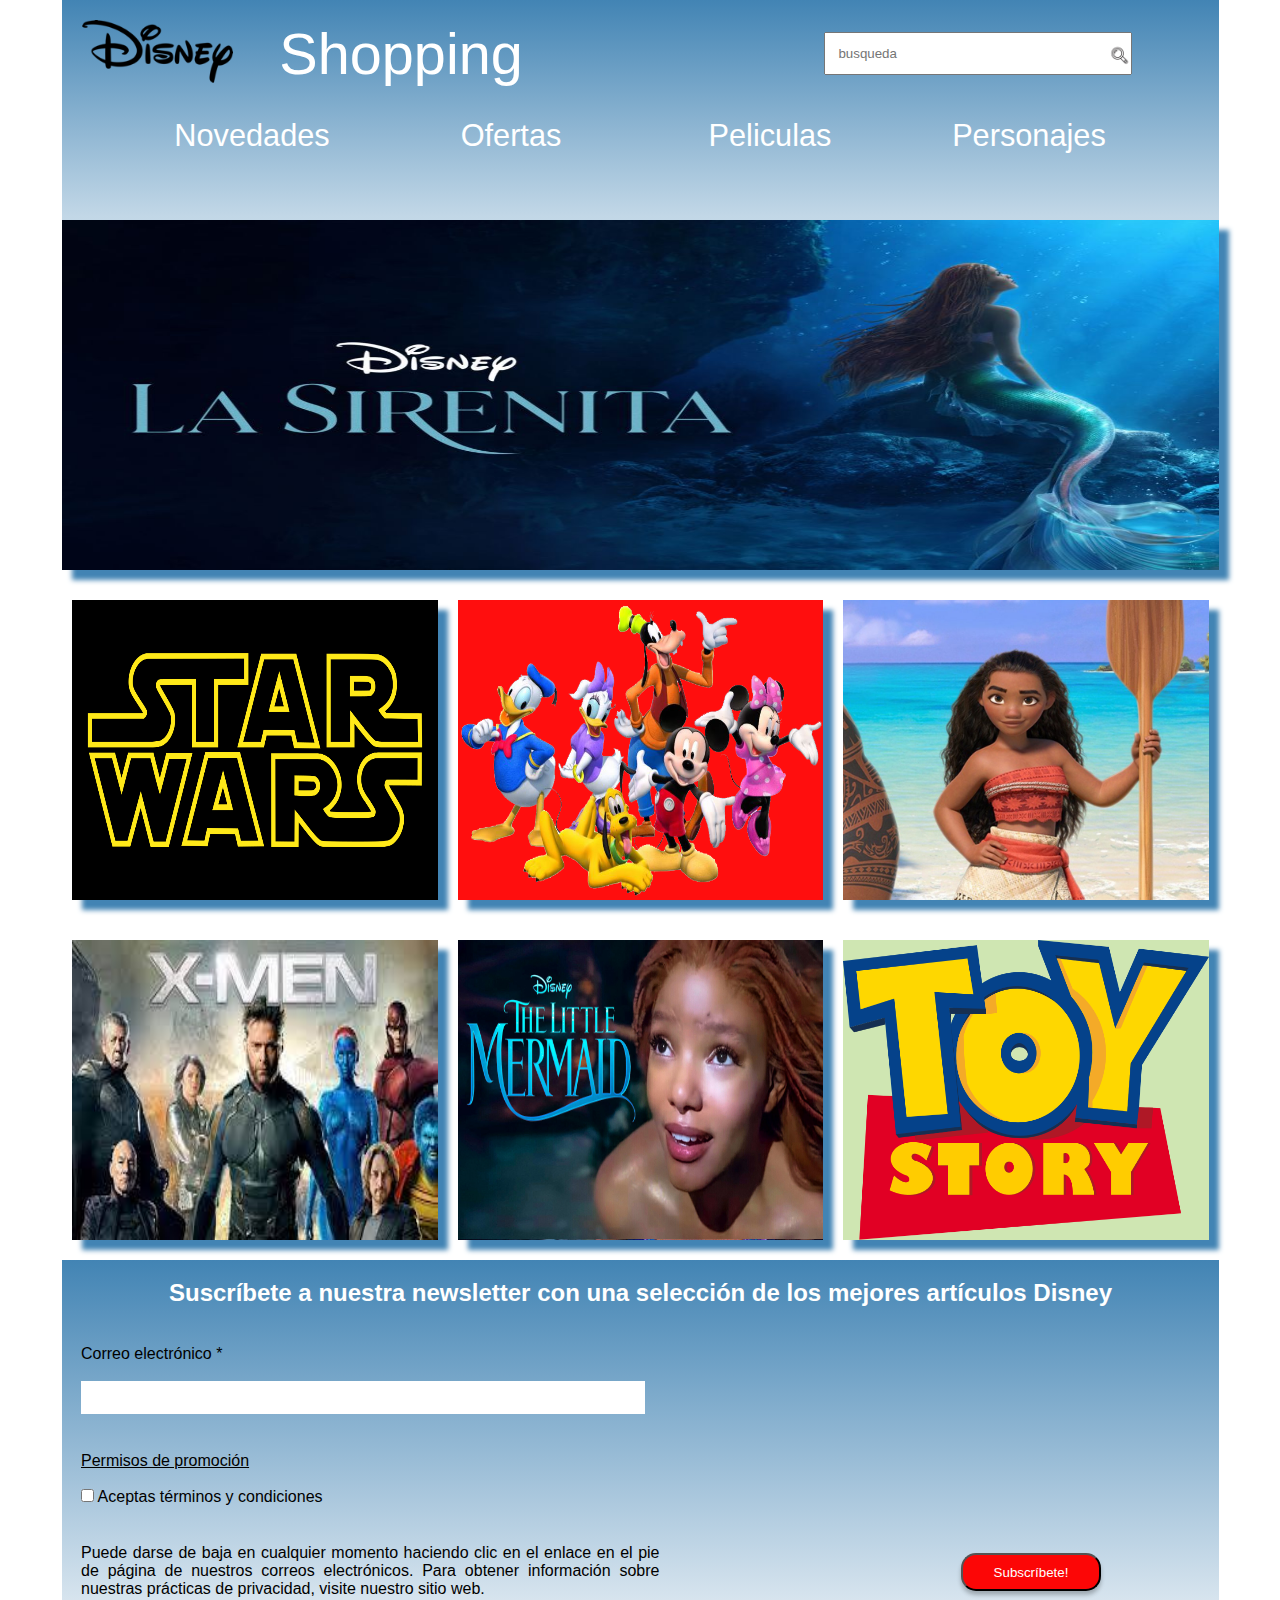
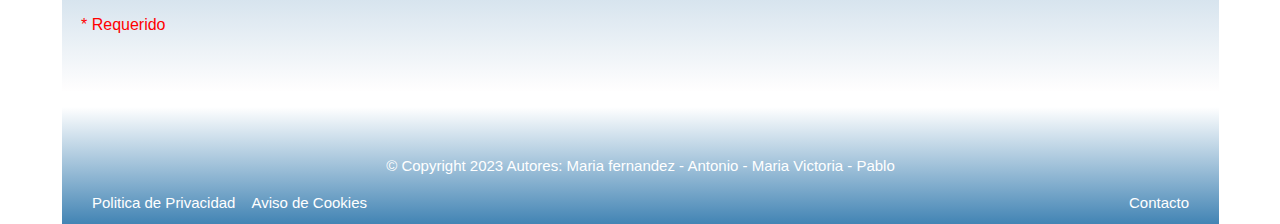
<file: index.html>
<!DOCTYPE html>
<html lang="en">

<head>
    <meta charset="UTF-8">
    <meta http-equiv="X-UA-Compatible" content="IE=edge">
    <meta name="viewport" content="width=device-width, initial-scale=1.0">
    <title>Disney Shopping</title>
    <link rel="stylesheet" href="css/styles.css" type="text/css">
    <script src="js/app.js"></script>
</head>

<body>
    <div class="fondo">
        <header>
            <div class="header_1">
                <div class="logo"><img class="logo_disney" alt="logo" src="imagenes/disney_logo.png" /></div>
                <div class="texto_1">Shopping</div>
                <div class="busqueda"><input class="cuadro_busqueda" type="search" name="busqueda1"
                        placeholder="busqueda"><img class="imagen_buscar" alt="buscar" src="imagenes/buscar.png"></div>
            </div>
            <nav class="menu">
                <ul>
                    <li>Novedades</li>
                    <li>Ofertas</li>
                    <li>Peliculas</li>
                    <li>Personajes</li>
                </ul>
            </nav>
        </header>
        <main>
            <section>
                <article class="banner_1"><img alt="banner" class="imagen_banner"
                        src="imagenes/pagina_principal/banner.jpeg"></article>
                <article class="categorias_arriba">
                    <div class="categoria1">
                        <img alt="star wars" src="imagenes/pagina_principal/Star_Wars_Logo.svg.png" />
                    </div>
                    <div class="categoria2">
                        <img alt="mickey" src="imagenes/pagina_principal/mickey.png" />
                    </div>
                    <div class="categoria3">
                        <img alt="vaiana" src="imagenes/pagina_principal/vaiana-mar.jpg" />
                    </div>

                </article>
                <article class="categorias_abajo">
                    <div class="categoria4">
                        <img alt="x-men" src="imagenes/pagina_principal/x men.jpeg" />
                    </div>
                    <div class="categoria5">
                        <a href="product_gallery_maria.html"><img alt="la sirenita" src="imagenes/pagina_principal/la_sirenita_3.jpg" /></a>
                    </div>
                    <div class="categoria6">
                        <img alt="toy story" src="imagenes/pagina_principal/toy_story.png" />
                    </div>
                </article>

                <article class="formulario">
                    <div class="h2_formulario">
                        <h2>Suscríbete a nuestra newsletter con una selección de los mejores artículos Disney</h2>
                    </div>
                    <div class="email_1">
                        <label class="label_email" for="email">Correo electrónico *</label>
                        <br><br>
                        <input type="text" name="email" id="email">
                    </div>
                    <div class="permisos">
                        <p class="promocion">Permisos de promoción</p><br>
                        <input type="checkbox" name="permiso" id="permiso">
                        <label for="permiso">Aceptas términos y condiciones</label>
                    </div>
                    <div class="baja">
                        <p>Puede darse de baja en cualquier momento haciendo clic
                            en el enlace en el pie de página de nuestros correos
                            electrónicos. Para obtener información sobre nuestras
                            prácticas de privacidad, visite nuestro sitio web.</p>
                        <br>
                        <p class="requerido">* Requerido</p>
                    </div>
                    <div class="suscribete">

                        <input type="submit" value="Subscríbete!">
                    </div>
                </article>
            </section>
        </main>

        <footer class="pie">
            <p class="copy"> &copy; Copyright 2023 Autores: Maria fernandez - Antonio - Maria Victoria - Pablo</p>
            <p class="contacto"><a href="mailto:hege@example.com">Contacto</a></p>
            <p class="privacidad">Politica de Privacidad</p>
            <p class="cookies">Aviso de Cookies</p>
        </footer>
    </div>
</body>

</html>
</file>
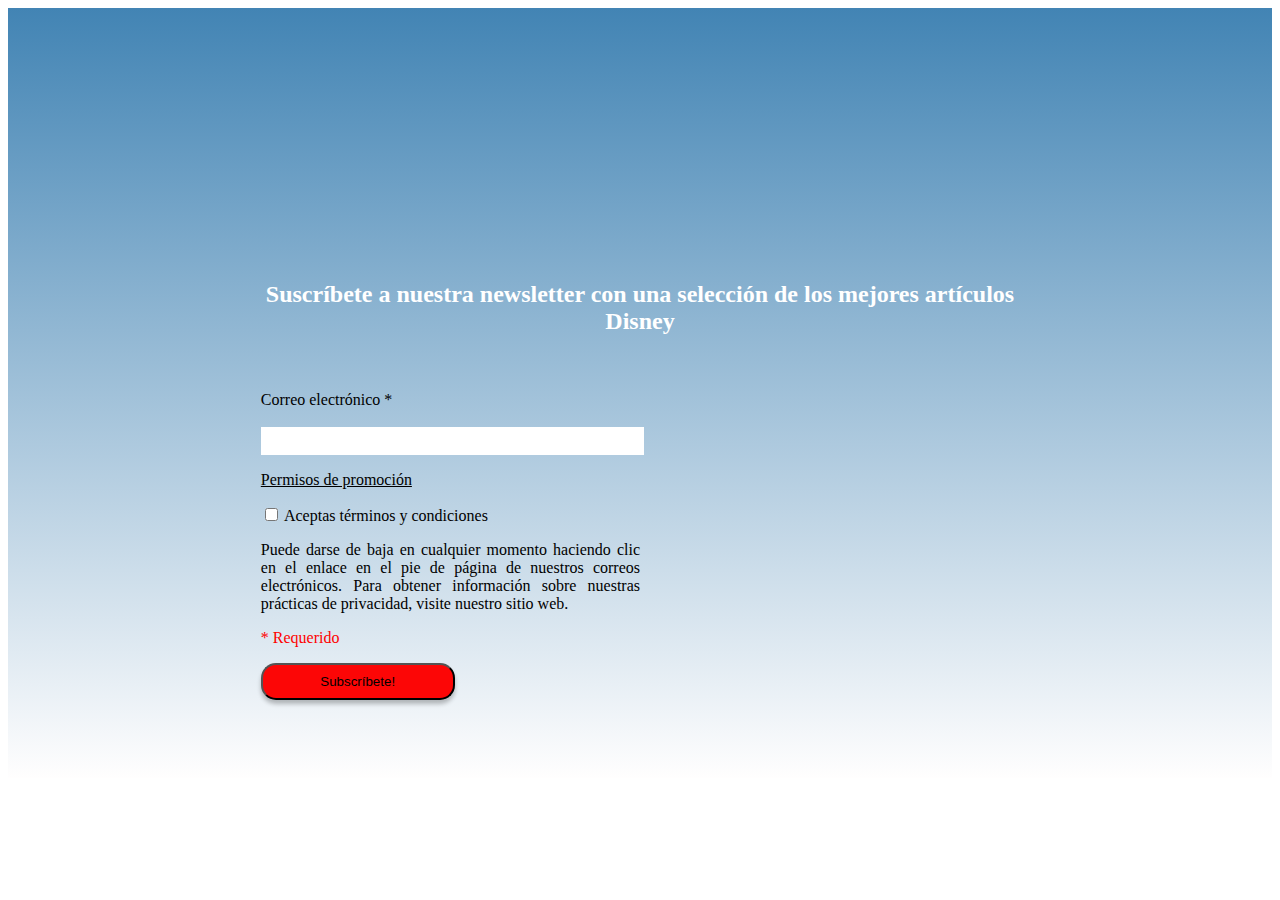
<file: FORM.HTML>
<!DOCTYPE html>
<html lang="en">
<head>
    <meta charset="UTF-8">
    <meta http-equiv="X-UA-Compatible" content="IE=edge">
    <meta name="viewport" content="width=device-width, initial-scale=1.0">
    <title>Form_Vista_HomePage</title>
    <link rel="stylesheet" href="form_style.css">

</head>
<body>
    
    <header></header>

    <main>

        <section class="banner"></section>
        <section class="categorias"></section>

        <section ></section>

            <div class="formulario">

                <h2>Suscríbete a nuestra newsletter con una selección de los mejores artículos Disney</h2>
                
                <br><br>
                <label for="email">Correo electrónico *</label>
                <br><br>
                <input type="text" name="email" id="email">
                

                <p class="promocion">Permisos de promoción</p>
                <input type="checkbox" name="permiso" id="permiso">
                <label for="permiso">Aceptas términos y condiciones</label>

                <div class="baja">
                    <p>Puede darse de baja en cualquier momento haciendo clic  
                    en el enlace en el pie de página de nuestros correos 
                    electrónicos. Para obtener información sobre nuestras
                    prácticas de privacidad, visite nuestro sitio web.</p>
                    
                    <p class="requerido">* Requerido</p>
                </div>
                

                <input type="submit" value="Subscríbete!">

                

            </div>

    </main>


    <footer></footer>
</body>
</html>
</file>
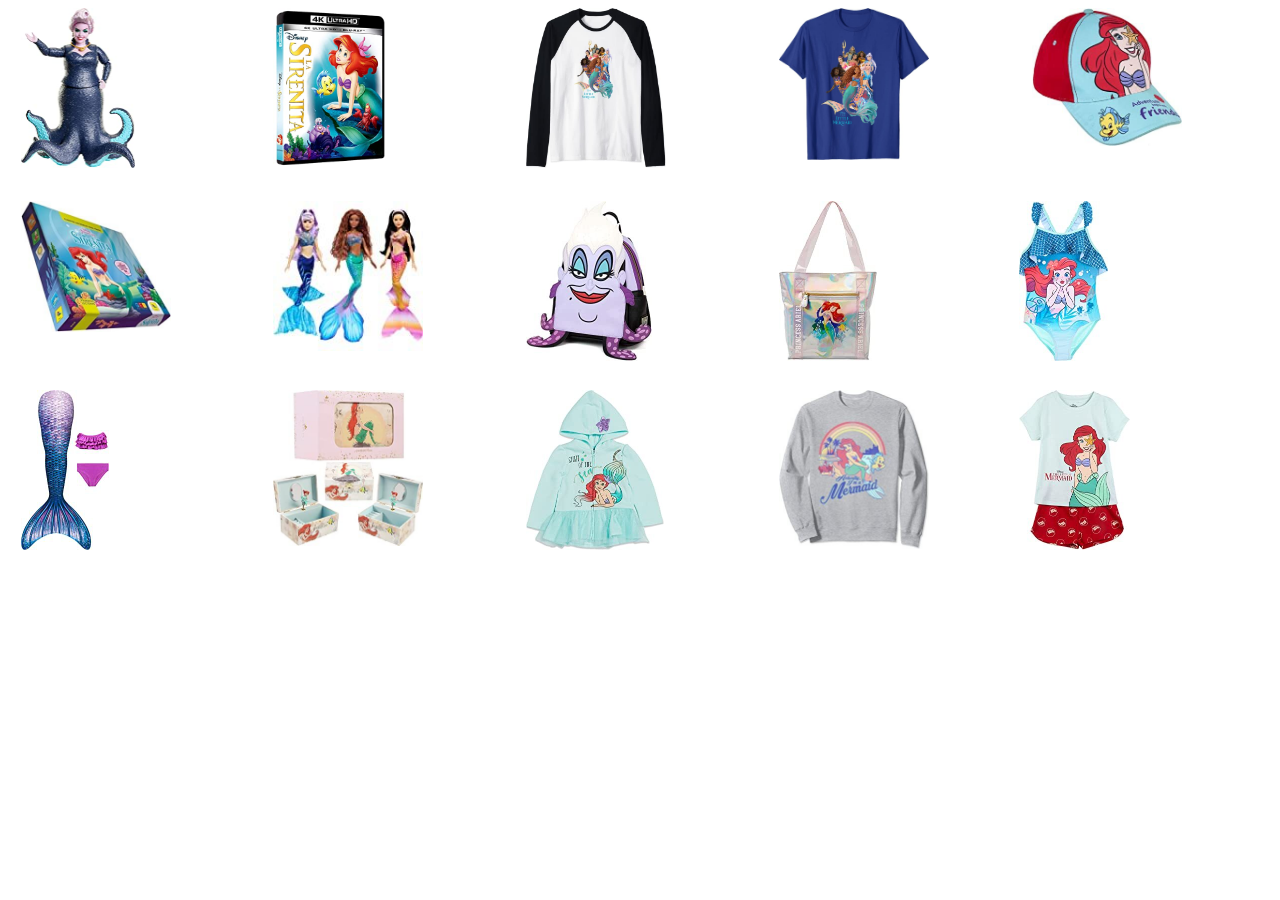
<file: product-gallery.html>
<!DOCTYPE html>
<html lang="en">
<head>
    <meta charset="UTF-8">
    <meta http-equiv="X-UA-Compatible" content="IE=edge">
    <meta name="viewport" content="width=device-width, initial-scale=1.0">
    <title>Product Gallery</title>

    <link rel="stylesheet" href="./css/product_galery.css">

</head>
<body>
    
    <header></header>

    <main>

        <section></section>

        <section class="product_gallery_principal">
            
            <div class="grid">

                <div class="pulpo"> <img class="img1" src="./imagenes/pulpo.jpg" alt=""></div>
                <div class="film"><img class="img2" src="./imagenes/product_gallery/film_.jpg" alt="dvd"> </div>
                <div class="camiseta1"><img class="img3" src="./imagenes/product_gallery/camiseta_2.jpg" alt="camiseta blanca y negra manga larga"></div>
                <div class="camiseta2"><img class="img4" src="./imagenes/product_gallery/camiseta_3.jpg" alt="camiseta azul manga corta"></div>
                <div class="gorra"><img class="img5" src="./imagenes/product_gallery/gorra.jpg" alt="gorra la sirenita"> </div>
                <div class="puzzle"><img class="img6" src="./imagenes/product_gallery/puzzle.jpg" alt="puzzle la sirenita"></div>
                <div class="muñecas"><img class="img7" src="./imagenes/product_gallery/muñecas.jpg" alt="muñecas sirenas"></div>
                <div class="mochila"><img class="img8" src="./imagenes/product_gallery/mochila.jpg" alt="mochila"></div>
                <div class="bolsa_playa"><img class="img9" src="./imagenes/product_gallery/bolsa_playa.jpg" alt="bolsa de playa la sirenita"></div>
                <div class="bañador"><img class="img10" src="./imagenes/product_gallery/bañador.jpg" alt="bañador"></div>
                <div class="disfraz"><img class="img11" src="./imagenes/product_gallery/disfraz.jpg" alt="disfraz la sirenita"></div>
                <div class="caja_musical"><img class="img12" src="./imagenes/product_gallery/cajita_musica.jpg" alt="cajita de música"></div>
                <div class="chaqueta"><img class="img13" src="./imagenes/product_gallery/chaqueta.jpg" alt="chaqueta la sirenita"></div>
                <div class="sudadera"><img class="img14" src="./imagenes/product_gallery/sudadera.jpg" alt="sudadera gris la sirenita"></div>
                <div class="pijama"><img class="img15" src="./imagenes/product_gallery/pijama.jpg" alt="pijama la sirenita"></div>
                
                
            </div>




        </section>


    </main>


    <footer></footer>

</body>
</html>
</file>
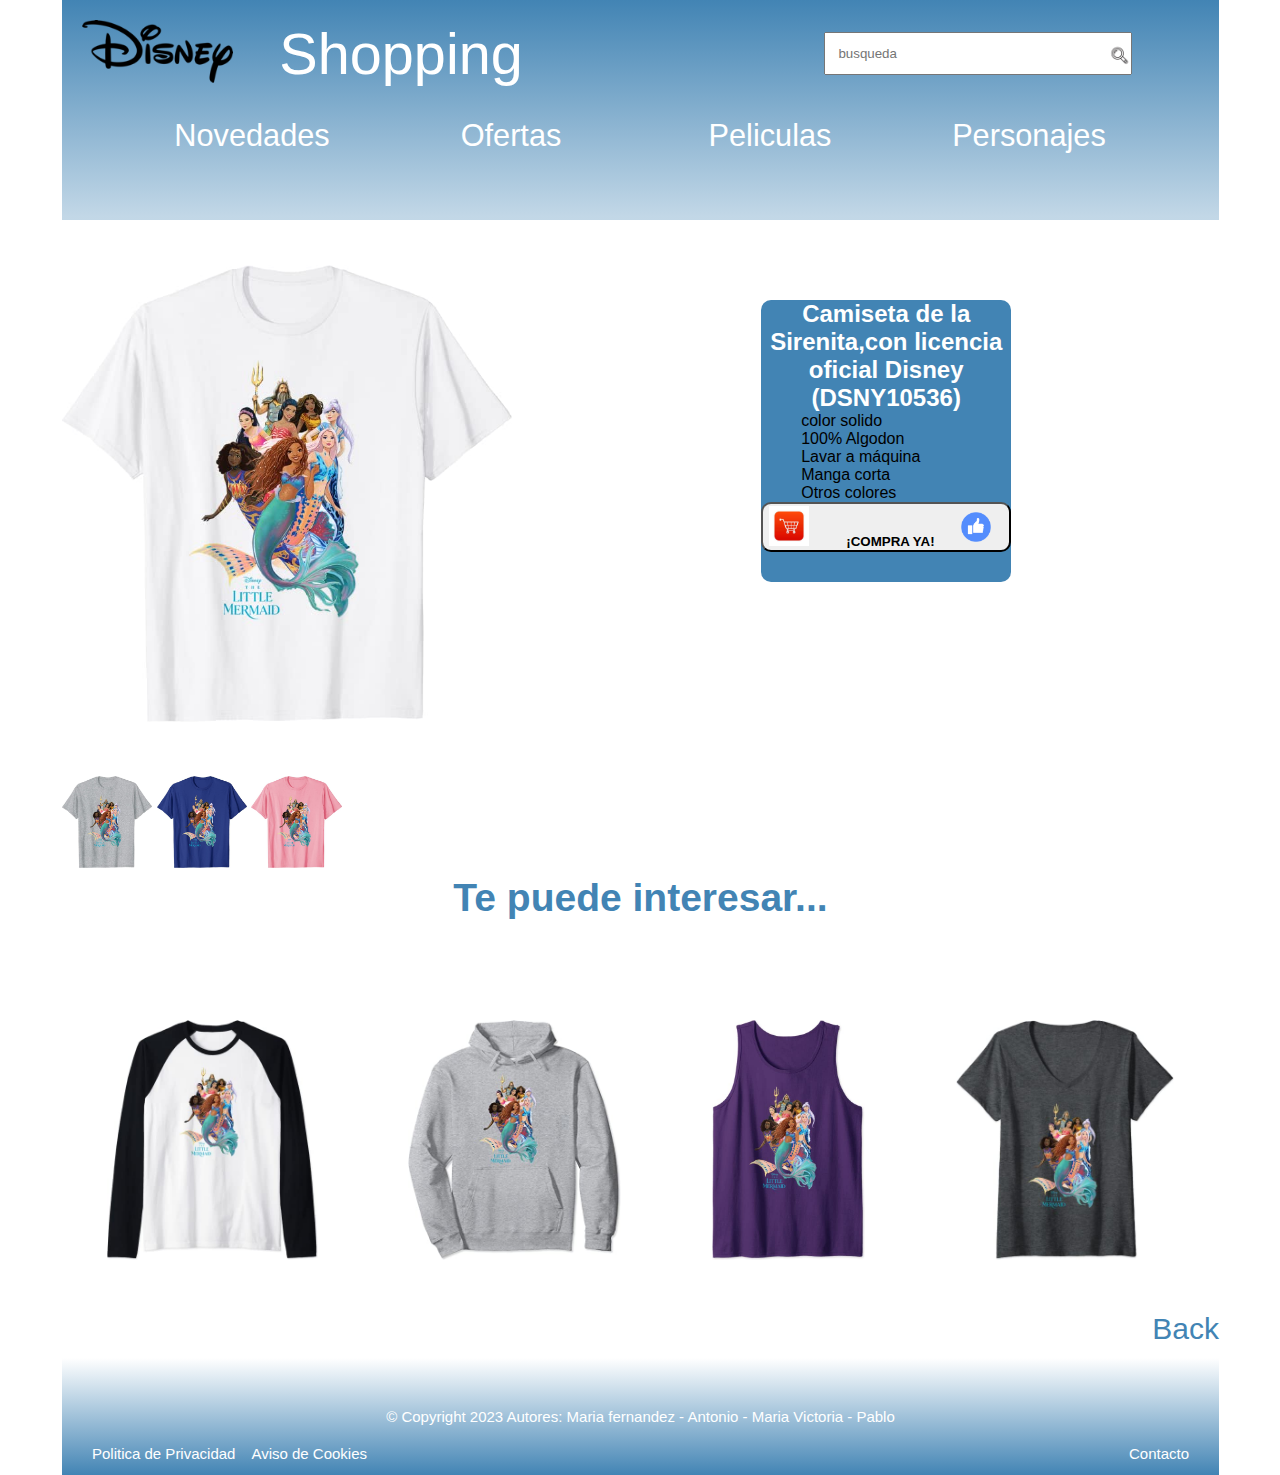
<file: product_detail.html>
<!DOCTYPE html>
<html lang="en">

<head>
    <meta charset="UTF-8">
    <meta http-equiv="X-UA-Compatible" content="IE=edge">
    <meta name="viewport" content="width=device-width, initial-scale=1.0">
    <title>Product detail</title>
    <link rel="stylesheet" href="css/styles.css">
    
</head>

<body>
    <div class="fondo">
        <header>
            <div class="header_1">
                <div class="logo"><img class="logo_disney" alt="logo" src="imagenes/disney_logo.png" /></div>
                <div class="texto_1">Shopping</div>
                <div class="busqueda"><input class="cuadro_busqueda" type="search" name="busqueda1"
                        placeholder="busqueda"><img class="imagen_buscar" alt="buscar" src="imagenes/buscar.png"></div>
            </div>
            <nav class="menu">
                <ul>
                    <li>Novedades</li>
                    <li>Ofertas</li>
                    <li>Peliculas</li>
                    <li>Personajes</li>
                </ul>
            </nav>
        </header>
        <main>
            <section class="galeria_de_productos">
                <div class="producto_principal">
                    <img src="imagenes/product_detail/camiseta blanca.jpeg" alt="camiseta_blanca">
                </div>
                <div class="contenedor_camisetas">
                    <img src="imagenes/product_detail/CAMISETA GRIS.jpeg" alt="cami_gris">
                    <img src="imagenes/product_detail/CAMISETA AZUL.jpeg" alt="cami_azul">
                    <img src="imagenes/product_detail/CAMISETA ROSA.jpeg" alt="cami_rosa">
                </div>
            </section>
            <section class="sugerencias de productos">
                <h3 class="sugerencias">Te puede interesar...</h3>
                <div class="contenedor_sugerencias">
                    <div class="contenedor-imagenes">
                        <img src="imagenes/product_detail/camiseta mangas oscuras.jpeg" alt="mangas oscuras">
                        <img src="imagenes/product_detail/sudadera capucha.jpeg" alt="sudadera">
                        <img src="imagenes/product_detail/camiseta tirantes.jpeg" alt="tirantes">
                        <img src="imagenes/product_detail/camiseta cuello de pico.jpeg" alt="cuello pico">
                    </div>
                    <br>
                </div>
                <div class="contenedor_atras">
                <a class="enlace_atras" href="product_gallery_maria.html">Back</a></div>
            </section>
        </main>
        <footer class="pie">
            <p class="copy"> &copy; Copyright 2023 Autores: Maria fernandez - Antonio - Maria Victoria - Pablo</p>
            <p class="contacto"><a href="mailto:hege@example.com">Contacto</a></p>
            <p class="privacidad">Politica de Privacidad</p>
            <p class="cookies">Aviso de Cookies</p>
        </footer>

        <div class="caja">
            <h2 class="h2_float">Camiseta de la <br>
                Sirenita,con licencia<br>
                oficial Disney <br>
                (DSNY10536)</h2>
            <ul type="circle">
                <li>color solido</li>
                <li>100% Algodon</li>
                <li>Lavar a máquina</li>
                <li>Manga corta</li>
                <li>Otros colores</li>
            </ul>

            <div><button type="button"> <img src="imagenes/product_detail/images (7).jpeg" height="40"
                        width="40" />&ensp;
                    &ensp;&ensp;&ensp;&ensp;<strong>¡COMPRA YA!</strong></button>
                    <img onclick="like();" id="icono_2" src="imagenes/product_detail/icono.png"/>
            </div>
            <script src="js/app.js"></script>
        </div>
    </div>
</body>

</html>

</body>

</html>
</file>
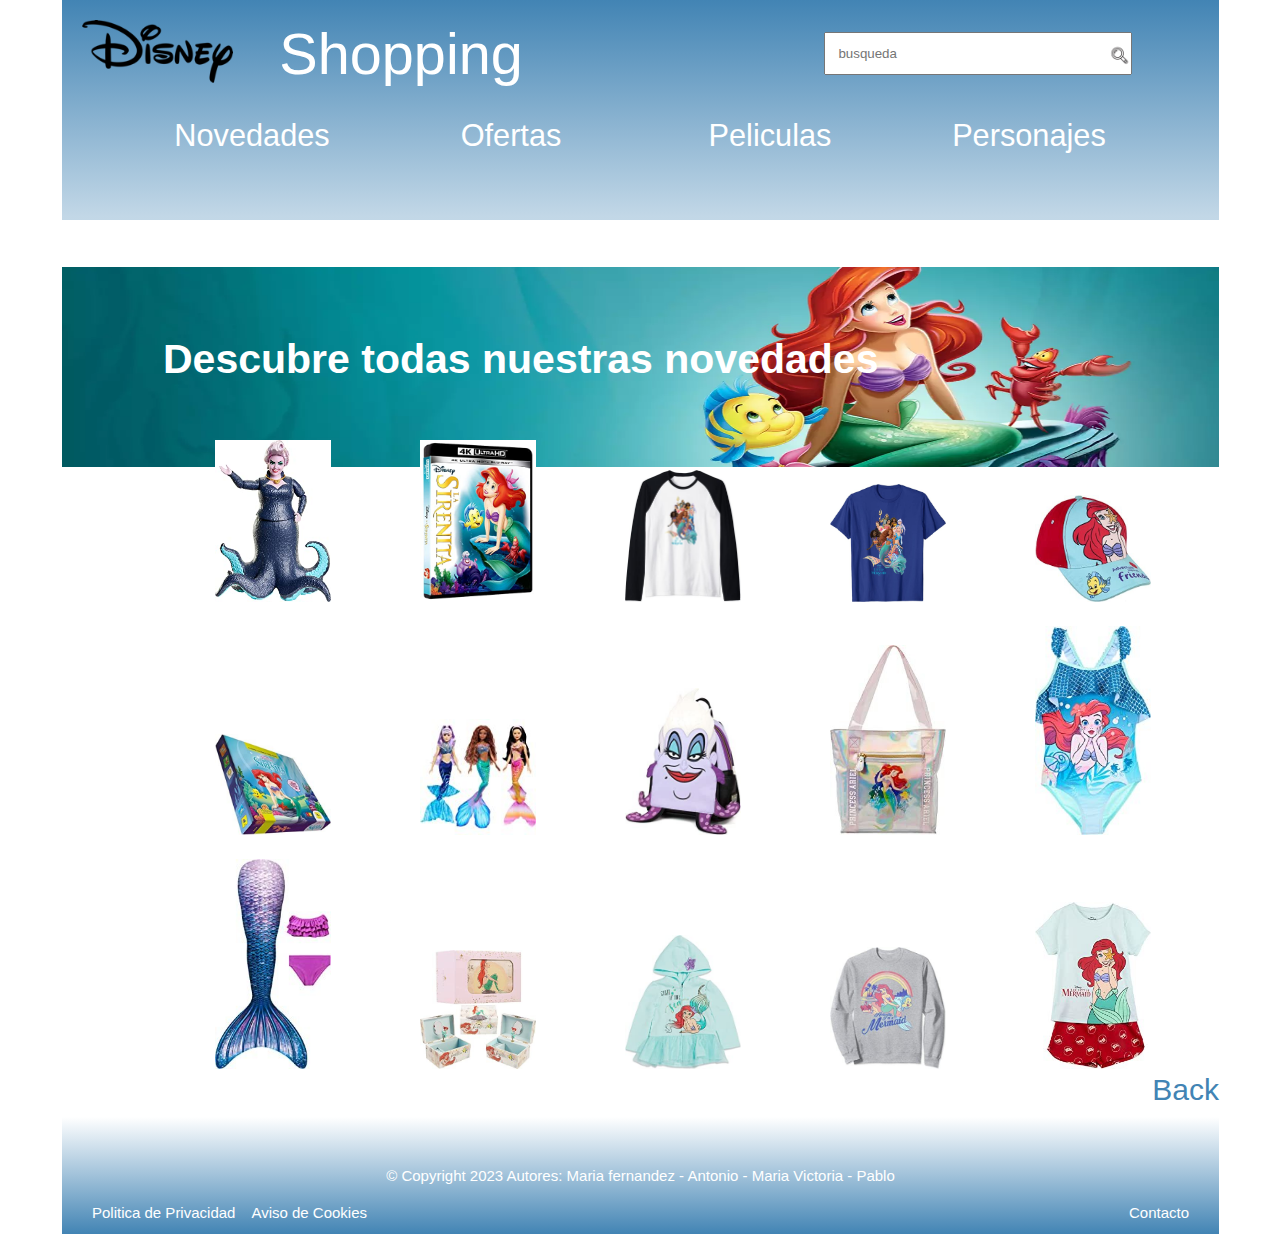
<file: product_gallery.html>
<!DOCTYPE html>
<html lang="en">

<head>
    <meta charset="UTF-8">
    <meta http-equiv="X-UA-Compatible" content="IE=edge">
    <meta name="viewport" content="width=device-width, initial-scale=1.0">
    <title>Product gallery</title>
    <link rel="stylesheet" href="css/styles.css">
</head>

<body>
    <div class="fondo">
        <header>
            <div class="header_1">
                <div class="logo"><img class="logo_disney" alt="logo" src="imagenes/disney_logo.png" /></div>
                <div class="texto_1">Shopping</div>
                <div class="busqueda"><input class="cuadro_busqueda" type="search" name="busqueda1"
                        placeholder="busqueda"><img class="imagen_buscar" alt="buscar" src="imagenes/buscar.png"></div>
            </div>
            <nav class="menu">
                <ul>
                    <li>Novedades</li>
                    <li>Ofertas</li>
                    <li>Peliculas</li>
                    <li>Personajes</li>
                </ul>
            </nav>
        </header>
        <main>
            <section>
                <article class="banner_2">
                    <h3 class="novedades">Descubre todas nuestras novedades</h3><img alt="banner la sirenita"
                        src="/imagenes/product_gallery/la_sirenita_3.webp">
                </article>
                <article class="product_gallery_principal">
                    <div class="grid_pablo">
                        <div class="grid_arriba">
                            <img src="./imagenes/product_gallery/pulpo.jpg" alt="">
                            <img src="./imagenes/product_gallery/film_.jpg" alt="dvd">
                            <a href="product_detail.html"><img src="./imagenes/product_gallery/camiseta_2.jpg"
                                    alt="camiseta blanca y negra manga larga"></a>
                            <img src="./imagenes/product_gallery/camiseta_3.jpg" alt="camiseta azul manga corta">
                            <img src="./imagenes/product_gallery/gorra.jpg" alt="gorra la sirenita">
                        </div>
                        <div class="grid_medio">
                            <img src="./imagenes/product_gallery/puzzle.jpg" alt="puzzle la sirenita">
                            <img src="./imagenes/product_gallery/muñecas.jpg" alt="muñecas sirenas">
                            <img src="./imagenes/product_gallery/mochila.jpg" alt="mochila">
                            <img src="./imagenes/product_gallery/bolsa_playa.jpg" alt="bolsa de playa la sirenita">
                            <img src="./imagenes/product_gallery/bañador.jpg" alt="bañador">
                        </div>
                        <div class="grid_abajo">
                            <img src="./imagenes/product_gallery/disfraz.jpg" alt="disfraz la sirenita">
                            <img src="./imagenes/product_gallery/cajita_musica.jpg" alt="cajita de música">
                            <img src="./imagenes/product_gallery/chaqueta.jpg" alt="chaqueta la sirenita">
                            <img src="./imagenes/product_gallery/sudadera.jpg" alt="sudadera gris la sirenita">
                            <img src="./imagenes/product_gallery/pijama.jpg" alt="pijama la sirenita">
                        </div>

                    </div>

                </article>
                <div class="contenedor_atras">
                    <a class="enlace_atras" href="index.html">Back</a></div>
            </section>
        </main>
        <footer class="pie">
            <p class="copy"> &copy; Copyright 2023 Autores: Maria fernandez - Antonio - Maria Victoria - Pablo</p>
            <p class="contacto"><a href="mailto:hege@example.com">Contacto</a></p>
            <p class="privacidad">Politica de Privacidad</p>
            <p class="cookies">Aviso de Cookies</p>
        </footer>
    </div>
</body>

</html>
</file>
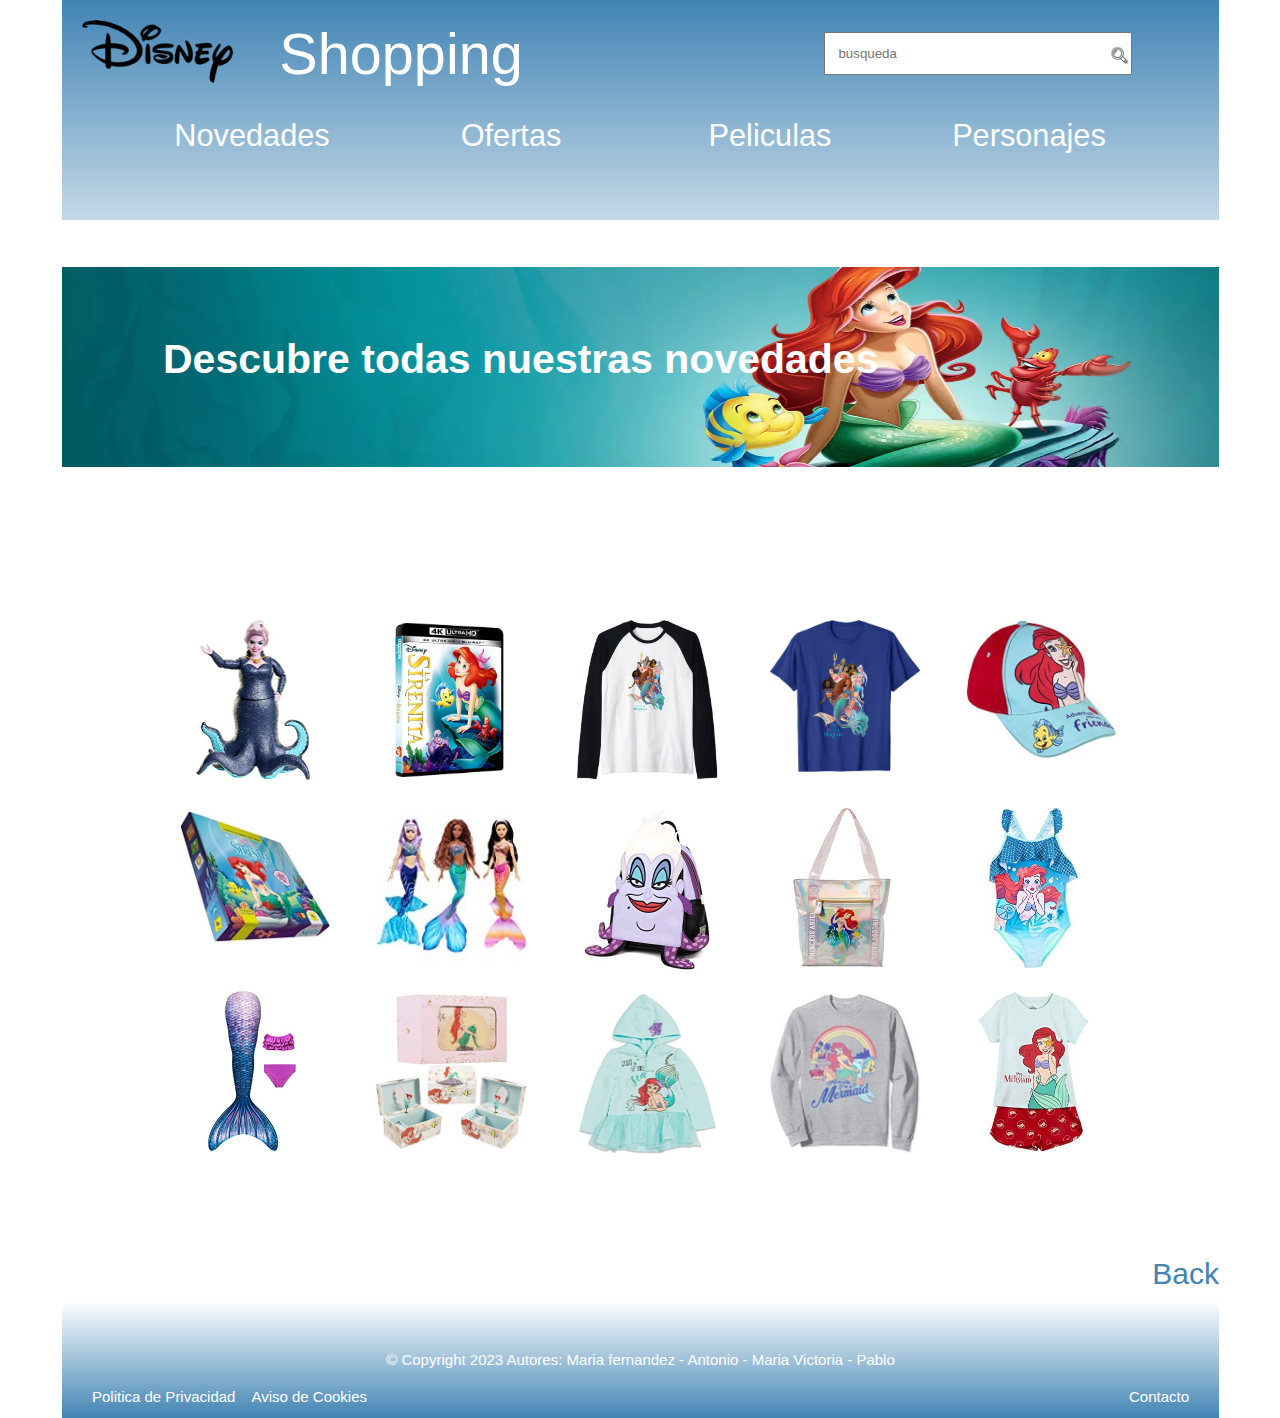
<file: product_gallery_maria.html>
<!DOCTYPE html>
<html lang="en">

<head>
    <meta charset="UTF-8">
    <meta http-equiv="X-UA-Compatible" content="IE=edge">
    <meta name="viewport" content="width=device-width, initial-scale=1.0">
    <title>Product gallery</title>
    <link rel="stylesheet" href="css/styles.css">
</head>

<body>
    <div class="fondo">
        <header>
            <div class="header_1">
                <div class="logo"><img class="logo_disney" alt="logo" src="imagenes/disney_logo.png" /></div>
                <div class="texto_1">Shopping</div>
                <div class="busqueda"><input class="cuadro_busqueda" type="search" name="busqueda1"
                        placeholder="busqueda"><img class="imagen_buscar" alt="buscar" src="imagenes/buscar.png"></div>
            </div>
            <nav class="menu">
                <ul>
                    <li>Novedades</li>
                    <li>Ofertas</li>
                    <li>Peliculas</li>
                    <li>Personajes</li>
                </ul>
            </nav>
        </header>
        <main>
            <section>
                <article class="banner_2">
                    <h3 class="novedades">Descubre todas nuestras novedades</h3><img alt="la sirenita"
                        src="/imagenes/product_gallery/la_sirenita_3.webp">
                </article>
            </section>
            <section class="product_gallery_principal">

                <div class="grid">
                    <div class="pulpo"> <img class="img1" src="./imagenes/product_gallery/pulpo.jpg" alt=""></div>
                    <div class="film"><img class="img2" src="./imagenes/product_gallery/film_.jpg" alt="dvd"> </div>
                    <div class="camiseta1"><img class="img3" src="./imagenes/product_gallery/camiseta_2.jpg"
                            alt="camiseta blanca y negra manga larga"></div>
                    <div class="camiseta2"><a href="product_detail.html"><img class="img4" src="./imagenes/product_gallery/camiseta_3.jpg"
                            alt="camiseta azul manga corta"></a></div>
                    <div class="gorra"><img class="img5" src="./imagenes/product_gallery/gorra.jpg"
                            alt="gorra la sirenita"> </div>
                    <div class="puzzle"><img class="img6" src="./imagenes/product_gallery/puzzle.jpg"
                            alt="puzzle la sirenita"></div>
                    <div class="muñecas"><img class="img7" src="./imagenes/product_gallery/muñecas.jpg"
                            alt="muñecas sirenas"></div>
                    <div class="mochila"><img class="img8" src="./imagenes/product_gallery/mochila.jpg" alt="mochila">
                    </div>
                    <div class="bolsa_playa"><img class="img9" src="./imagenes/product_gallery/bolsa_playa.jpg"
                            alt="bolsa de playa la sirenita"></div>
                    <div class="bañador"><img class="img10" src="./imagenes/product_gallery/bañador.jpg" alt="bañador">
                    </div>
                    <div class="disfraz"><img class="img11" src="./imagenes/product_gallery/disfraz.jpg"
                            alt="disfraz la sirenita"></div>
                    <div class="caja_musical"><img class="img12" src="./imagenes/product_gallery/cajita_musica.jpg"
                            alt="cajita de música"></div>
                    <div class="chaqueta"><img class="img13" src="./imagenes/product_gallery/chaqueta.jpg"
                            alt="chaqueta la sirenita"></div>
                    <div class="sudadera"><img class="img14" src="./imagenes/product_gallery/sudadera.jpg"
                            alt="sudadera gris la sirenita"></div>
                    <div class="pijama"><img class="img15" src="./imagenes/product_gallery/pijama.jpg"
                            alt="pijama la sirenita"></div>
                </div>
                <div class="contenedor_atras">
                    <a class="enlace_atras" href="index.html">Back</a></div>
            </section>
        </main>
        <footer class="pie">
            <p class="copy"> &copy; Copyright 2023 Autores: Maria fernandez - Antonio - Maria Victoria - Pablo</p>
            <p class="contacto"><a href="mailto:hege@example.com">Contacto</a></p>
            <p class="privacidad">Politica de Privacidad</p>
            <p class="cookies">Aviso de Cookies</p>
        </footer>
    </div>
</body>

</html>
</file>
<file: css/styles.css>
@import "header.css";
@import "main.css";
@import "pie.css";

body{
    padding-bottom: 50px;
    width: 100%;
    height: 900px;
}

ul{
    list-style: none;
}

*{
    font-family:'Segoe UI', Tahoma, Geneva, Verdana, sans-serif !important;
}
</file>
<file: form_style.css>
.formulario {
    
    padding: 20%;
    box-sizing: 80%;
    max-height: 264px;

    background: linear-gradient(180deg, #4284B4 0%, rgba(255, 254, 254, 0.993) 100%);
    border: none;

}

h2 {

    color: white;
    font-family: Inter;
    text-align: center;
    
}

input[type="text"] {

    height: 26px;
    width: 50%;
    border: black;
    background-color: white;
}


.baja {

    flex: left;
    width: 50%;
    text-align: justify;


}

p baja {
    color: black;
 
}
.promocion {
    text-decoration: underline;

}

.requerido {

    color: red
}

input[type="submit"] {

    position: absolute;

    height: 36.99px;
    width: 193.79px;

    background: #FC0606;
    box-shadow: 0px 4px 4px rgba(0, 0, 0, 0.25);
    border-radius: 15px;
    transform: matrix(1, 0, 0, 1, 0, 0);

   
}
</file>
<file: css/product_galery.css>
.product_gallery_principal {

    background-color: none;

    
}

.grid {
        
    display: grid;
    
    height: 550px;
    width: 890;
         
        
    grid-template-columns: repeat(5, 1fr);
    grid-template-rows: repeat(3, 5fr);
       
}

div .grid {

     
    border: none;

     
}

.pulpo {

    grid-column: 1;
    grid-row:1;

    box-sizing: border-box;
    
          

}

.img1 {
       
    max-width: 150px;
    max-height: 160px;
    align-items: center;
    size: 25%;
    padding: 0% 0% 5% 5%;
    
}

.film {

    grid-column: 2;
    grid-row:1;

    box-sizing: border-box;
    
     
}

.img2 {
    max-width: 150px;
    max-height: 160px;
    align-items: center;
    size: 40%;

    padding: 0% 5% 5% 5%;
}
.camiseta1 {

    grid-column: 3;
    grid-row: 1;

    box-sizing: border-box;
    
}

.img3 {

    max-width: 150px;
    max-height: 160px;
    align-items: center;
    size: 25%;
    padding: 0% 5% 5% 5%;
}
.camiseta2 {

    grid-column: 4;
    grid-row: 1;

    box-sizing: border-box;
    
}

.img4{

    max-width: 150px;
    max-height: 160px;
    align-items: center;
    size: 15%;
    padding: 0% 5% 5% 5%;
}

.gorra {

    grid-column: 5;
    grid-row: 1;

    box-sizing: border-box;
        
}

.img5 {
    max-width: 150px;
    max-height: 160px;
    align-items: center;
    size: 65%;

    padding: 0% 0% 5% 5%;

}
.puzzle {

    grid-column: 1;
    grid-row: 2;


    box-sizing: border-box;
    
}

.img6 {

    max-width: 150px;
    max-height: 160px;
    align-items: center;
    size: 35%;

    padding: 5% 5% 5% 5%;
}

.muñecas {

    grid-column: 2 ;
    grid-row:  2;

    box-sizing: border-box;
    
}

.img7 {

    max-width: 150px;
    max-height: 160px;
    align-items: center;
    size: 110%;
    padding: 5% 5% 5% 5%;
}

.mochila {

    grid-column: 3;
    grid-row: 2;

    box-sizing: border-box;
    
}

.img8 {

    max-width: 150px;
    max-height: 160px;
    align-items: center;
    size: 35%;
    padding: 5% 5% 5% 5%;
}

.bolsa_playa {

    grid-column: 4;
    grid-row: 2;

    box-sizing: border-box;
   
}

.img9 {
    max-width: 150px;
    max-height: 160px;
    align-items: center;
    size: 35%;
    padding: 5% 5% 5% 5%;
}
.bañador {

    grid-column: 5;
    grid-row: 2;

    box-sizing: border-box;
    
    
}

.img10{
    max-width: 150px;
    max-height: 160px;
    align-items: center;
    size: 35%;
    padding: 5% 5% 5% 0%;
}
.disfraz {

    grid-column: 1;
    grid-row: 3;

    box-sizing: border-box;
    
    
}

.img11{

    max-width: 150px;
    max-height: 160px;
    align-items: center;
    size: 25%;

    padding: 5% 0% 0% 5%;
}
.caja_musical {

    grid-column: 2;
    grid-row: 3;

    box-sizing: border-box;
    
}

.img12 {

    max-width: 150px;
    max-height: 160px;
    align-items: center;
    size: 45%;
    padding: 5% 5% 0% 5%;
}
.chaqueta {

    grid-column: 3;
    grid-row: 3;

    box-sizing: border-box;
    
}

.img13 {

    max-width: 150px;
    max-height: 160px;
    align-items: center;
    size: 35%;
    padding: 5% 5% 0% 5%;
}
.sudadera {

    grid-column: 4;
    grid-row: 3 ;

    box-sizing: border-box;
    
}

.img14{

    max-width: 150px;
    max-height: 160px;
    align-items: center;
    size: 25%;
    padding: 5% 5% 0% 5%;
}
.pijama {

    grid-column: 5;
    grid-row: 3;

    box-sizing: border-box;
    
}

.img15 {
    max-width: 150px;
    max-height: 160px;
    align-items: center;
    size: 25%;
    padding: 5% 5% 0% 0%;
}
</file>
